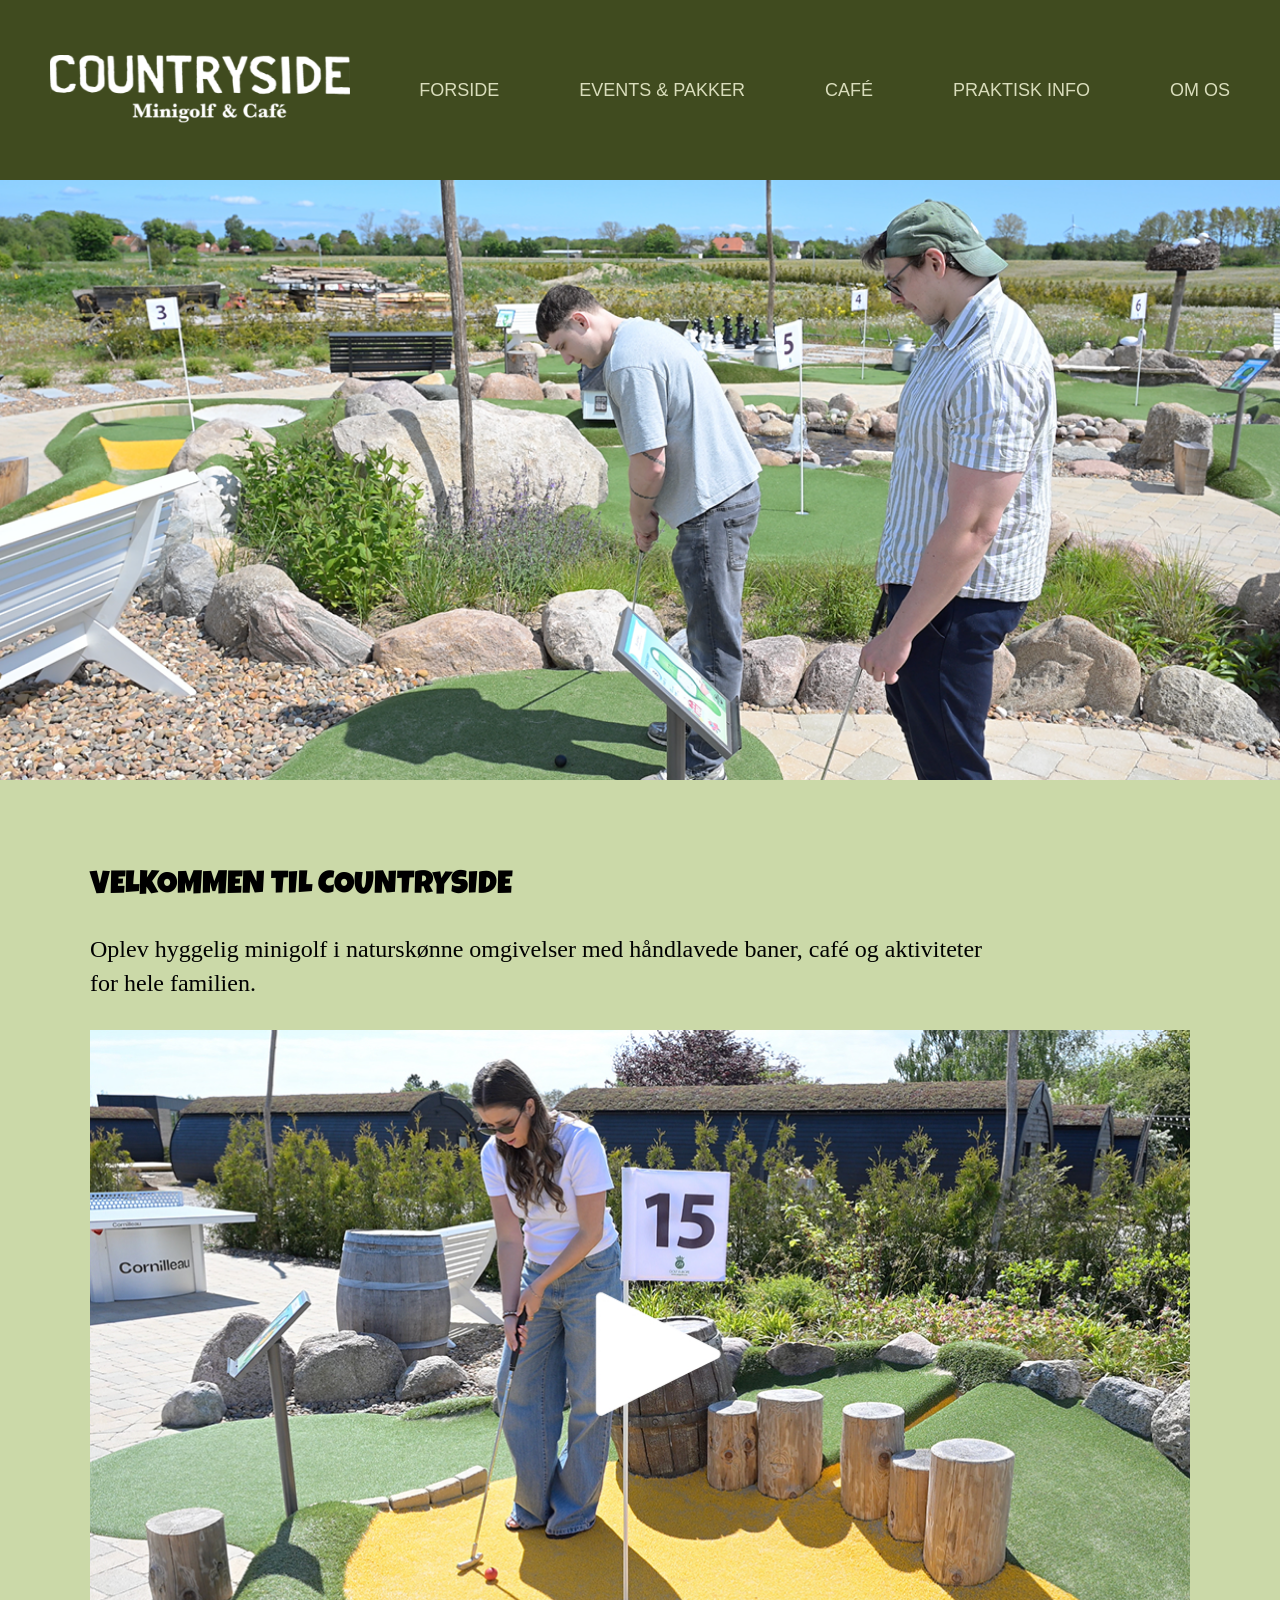
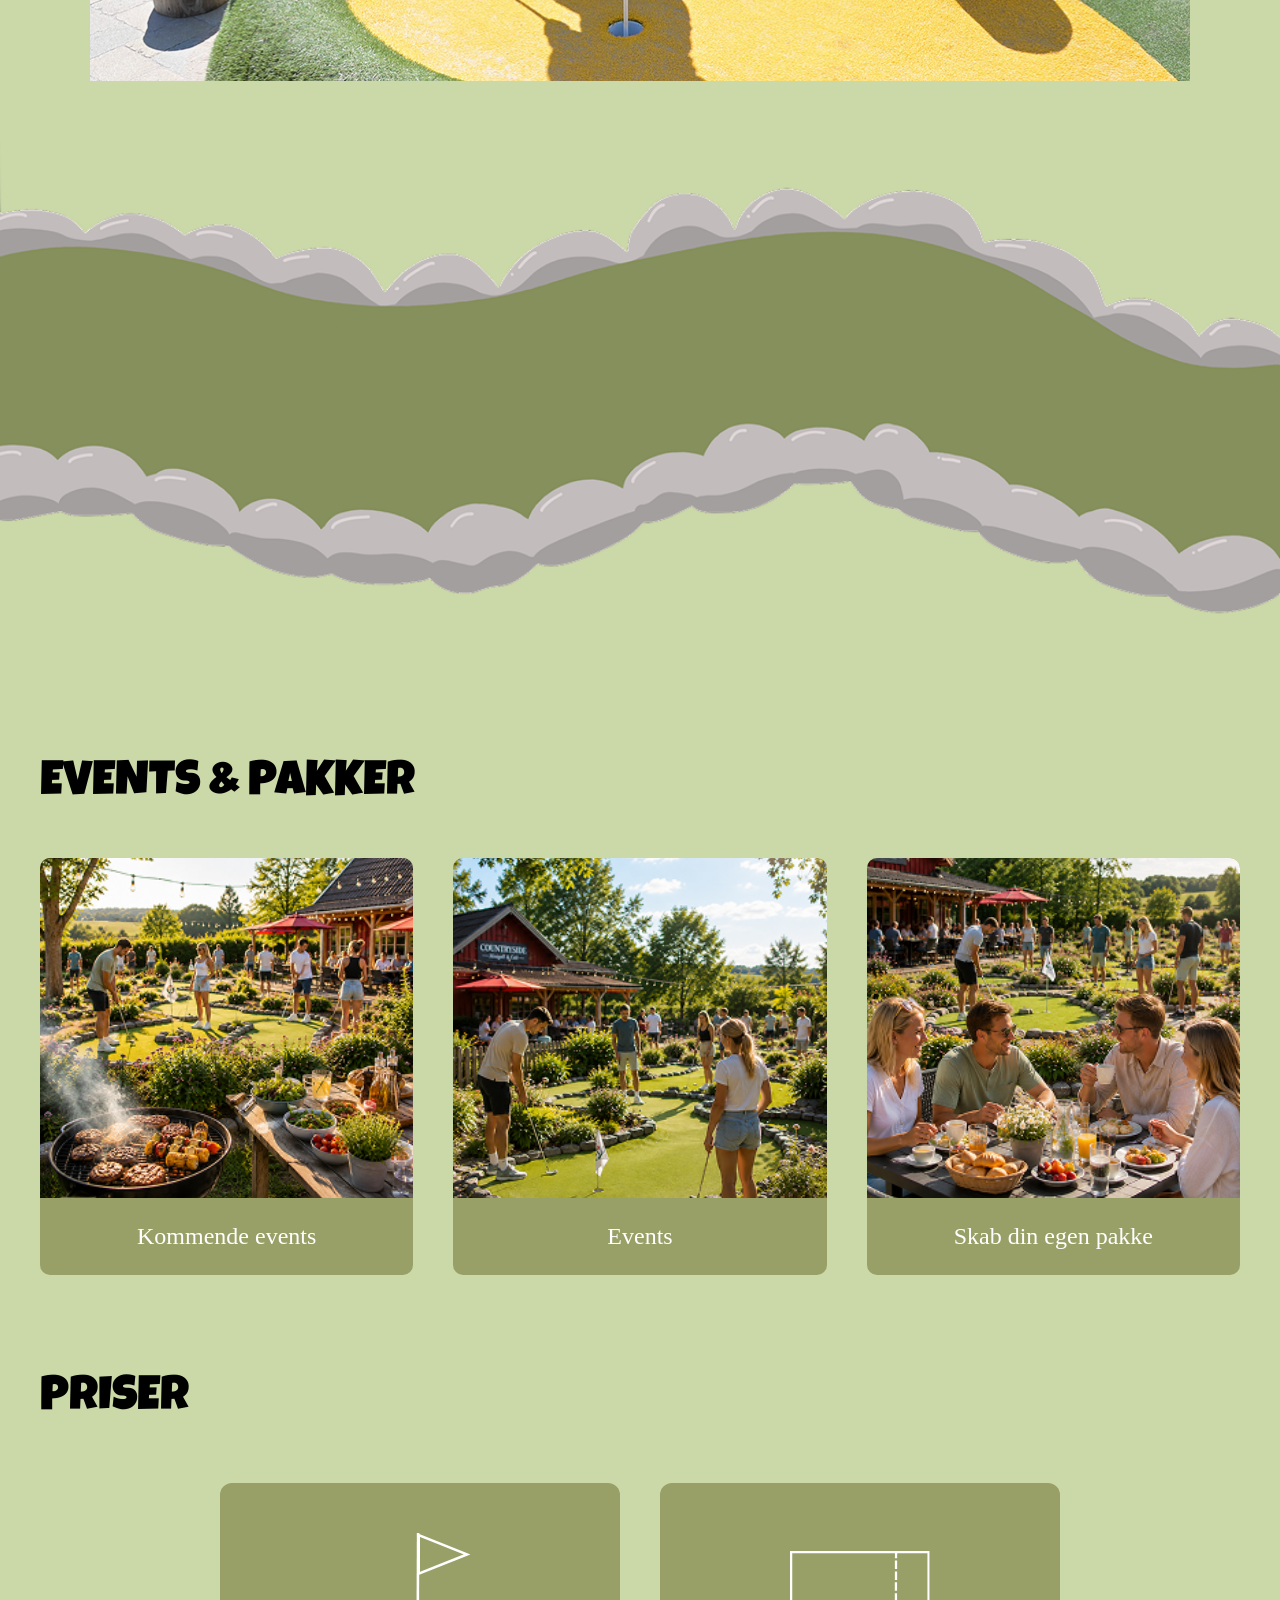
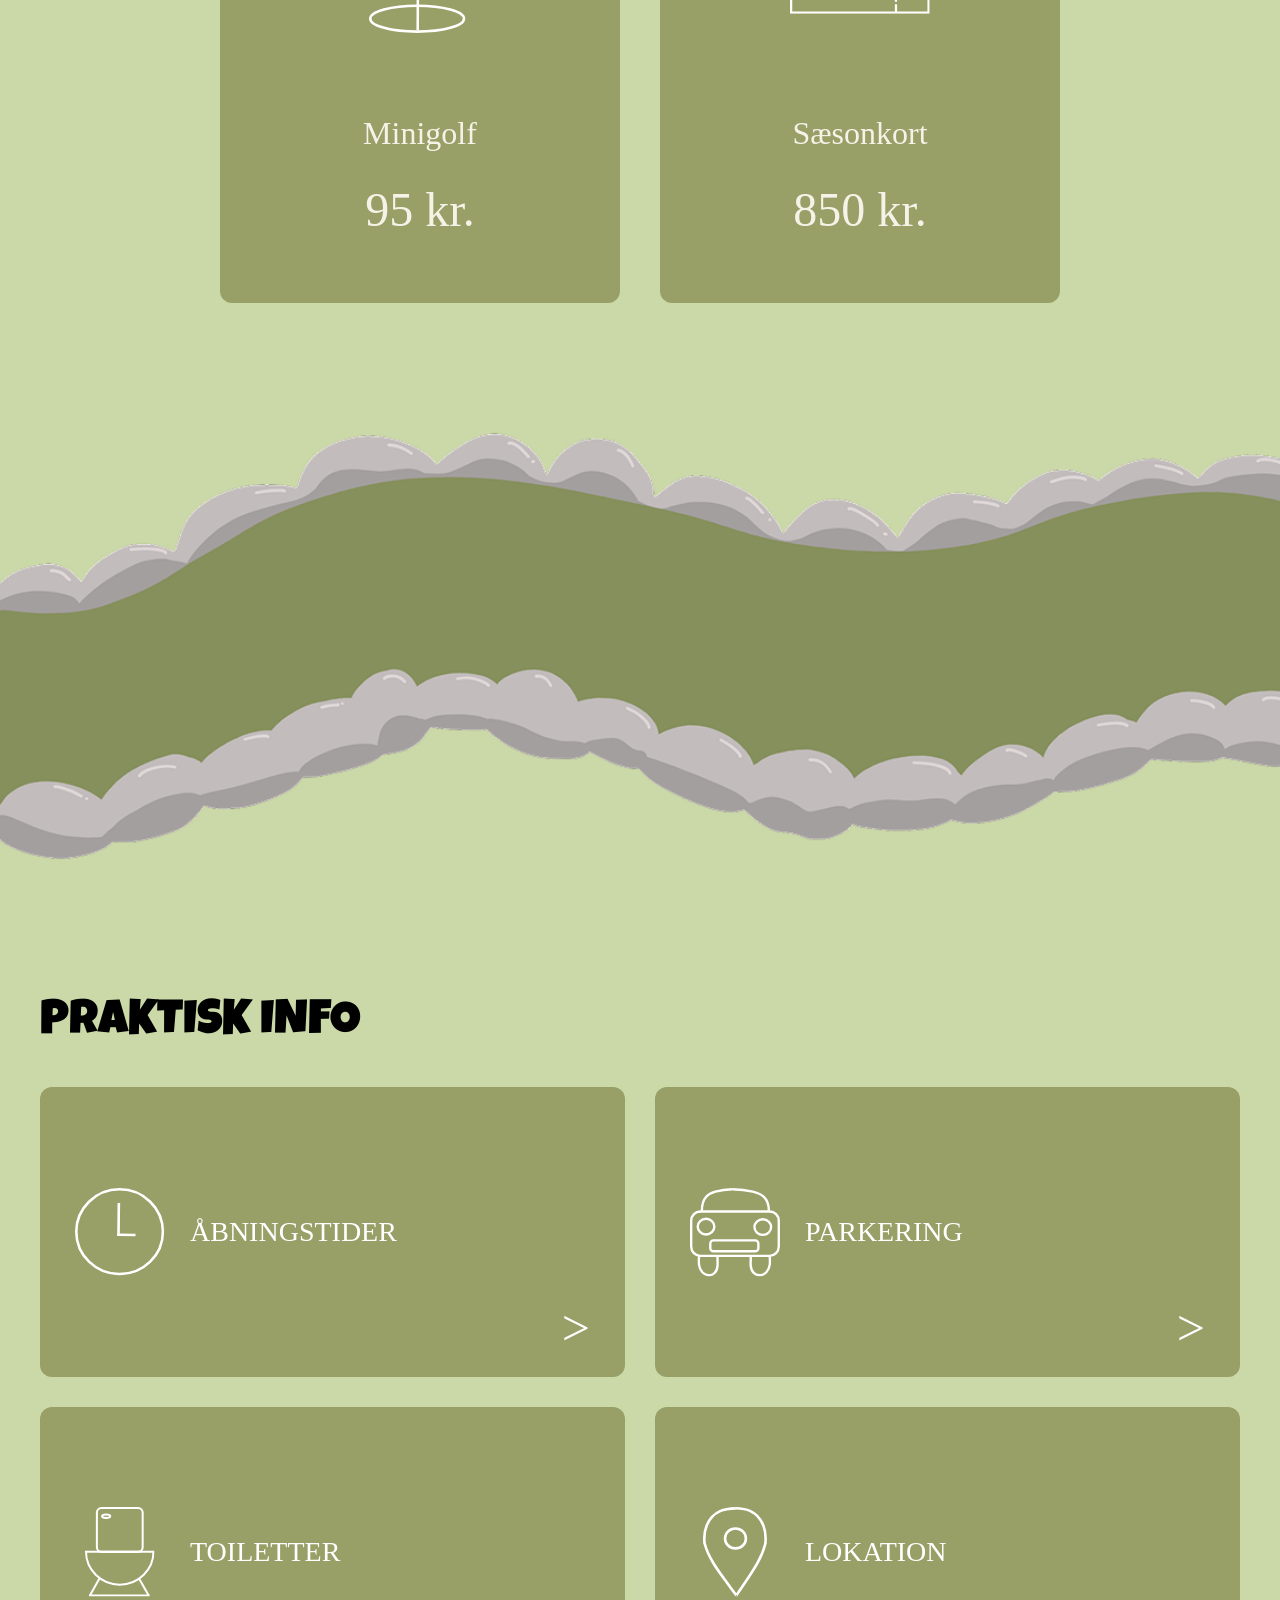
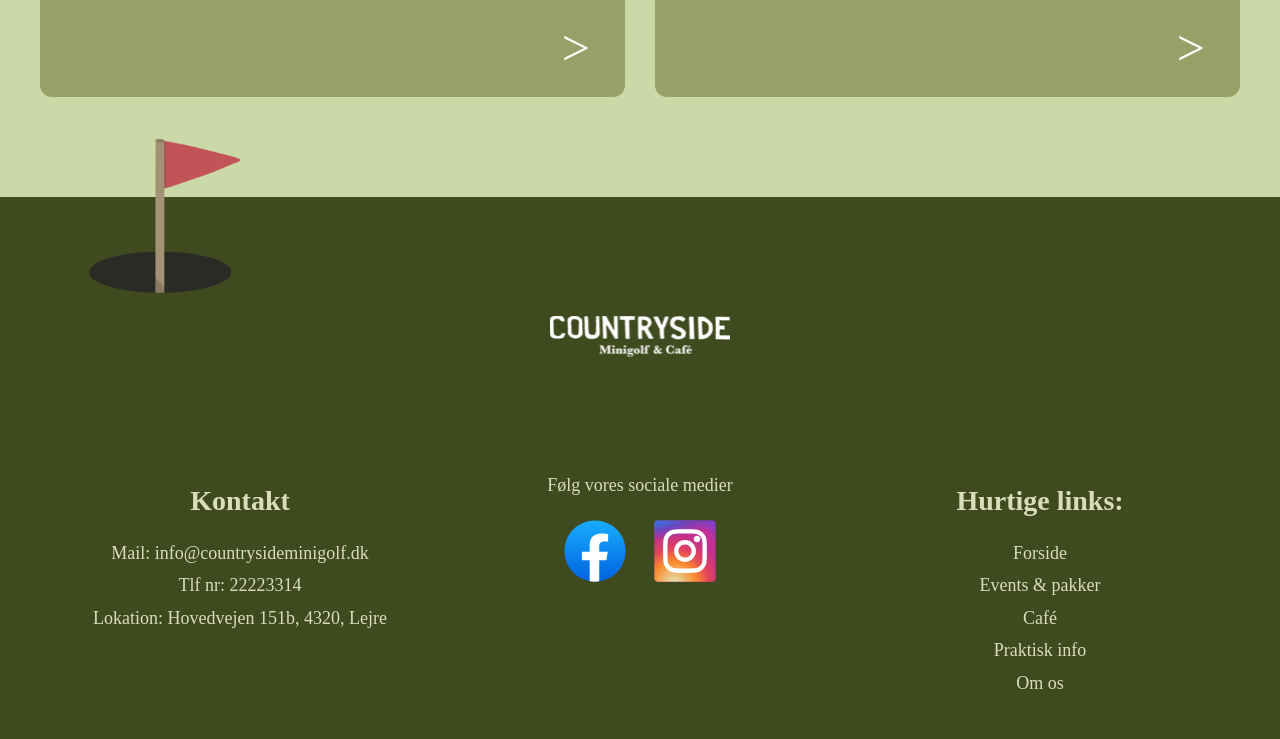
<file: index.html>
<!doctype html>
<html lang="da">
<head>
    <meta charset="UTF-8">
    <meta name="viewport" content="width=device-width, initial-scale=1">
    <meta name="robots" content="noindex, nofollow">

    <title>Document</title>
    <link href="css/styles.css" rel="stylesheet" type="text/css">
    <script src="js/script.js" defer></script>

    <link rel="preconnect" href="https://fonts.googleapis.com">
    <link rel="preconnect" href="https://fonts.gstatic.com" crossorigin>
    <link href="https://fonts.googleapis.com/css2?family=Luckiest+Guy&display=swap" rel="stylesheet">
</head>
<body>

<!---===HEADER===--->

<!-- ===== HEADER ===== -->

<header>

    <nav class="navbar">

        <!-- Logo -->

        <div class="logo">

            <a href="index.html">

                <img src="images/logo.svg" alt="Countryside">

            </a>

        </div>

        <!-- Burger menu -->

        <button class="hamburger" aria-label="Menu">

            ☰

        </button>

        <!-- Navigation -->

        <div class="nav-links">

            <a href="index.html">FORSIDE</a>

            <a href="Events&Pakker.html">EVENTS & PAKKER</a>

            <a href="#">CAFÉ</a>

            <a href="PraktiskInfo.html">PRAKTISK INFO</a>

            <a href="#">OM OS</a>

        </div>

    </nav>

</header>

<!---===Forside billede===--->

<main>

    <section class="hero">

        <img
                src="images/ForsideBillede1.png"
                alt="Countryside Minigolf">

    </section>

</main>

<!---===VELKOMMEN===--->

<section class="welcome">

    <div class="welcome-content">

        <h1>VELKOMMEN TIL COUNTRYSIDE</h1>

        <p>
            Oplev hyggelig minigolf i naturskønne omgivelser med håndlavede
            baner, café og aktiviteter for hele familien.
        </p>

        <img
                src="images/video.jpg"
                alt="Video om Countryside">

    </div>

</section>

<!---===Minigolfbane1===--->
<section class="minigolfbane bane1" data-court="1">

    <img
            src="images/minigolfbane1.png"
            alt="Dekorativ overgang"
            class="bane-image">

    <!-- Bold 1 -->
    <div class="bold bold1"></div>

</section>

<!---===EVENTS & PAKKER===--->

<section class="events">

    <h2>EVENTS & PAKKER</h2>

    <div class="event-cards">

        <a href="Events&Pakker.html" class="event-card">

            <img src="images/kommendeevents.png" alt="Kommende events">

            <div class="card-text">
                Kommende events
            </div>

        </a>

        <a href="Events&Pakker.html" class="event-card">

            <img src="images/events.png" alt="Events">

            <div class="card-text">
                Events
            </div>

        </a>

        <a href="Events&Pakker.html" class="event-card">

            <img src="images/skabdinegenpakke.png" alt="Skab din egen pakke">

            <div class="card-text">
                Skab din egen pakke
            </div>

        </a>

    </div>

</section>

<!---===PRISER===--->

<section class="priser">

    <h2>PRISER</h2>

    <div class="pris-wrapper">

        <a href="PraktiskInfo.html" class="pris-kort">

            <img src="images/minigolfikon.svg" alt="Minigolf">

            <h3>Minigolf</h3>

            <p class="pris">95 kr.</p>

        </a>

        <a href="PraktiskInfo.html" class="pris-kort">

            <img src="images/sæsonkortikon.svg" alt="Sæsonkort">

            <h3>Sæsonkort</h3>

            <p class="pris">850 kr.</p>

        </a>

    </div>

</section>

<!---===Minigolfbane2===--->
<section class="minigolfbane bane2" data-court="2">

    <img
            src="images/minigolfbane2.png"
            alt="Dekorativ overgang"
            class="bane-image"
    >

    <!-- Bold 2 -->
    <div class="bold bold2"></div>

</section>

<!---===praktiskinfo===--->
<section class="praktisk-info">

    <h2>PRAKTISK INFO</h2>

    <div class="info-grid">

        <a href="PraktiskInfo.html" class="info-box">

            <img src="images/aabningstiderikon.svg" alt="Åbningstider">

            <span>ÅBNINGSTIDER</span>

            <p>&gt;</p>

        </a>

        <a href="PraktiskInfo.html" class="info-box">

            <img src="images/bilikon.svg" alt="Parkering">

            <span>PARKERING</span>

            <p>&gt;</p>

        </a>

        <a href="PraktiskInfo.html" class="info-box">

            <img src="images/toiletikon.svg" alt="Toiletter">

            <span>TOILETTER</span>

            <p>&gt;</p>

        </a>

        <a href="PraktiskInfo.html" class="info-box">

            <img src="images/lokationikon.svg" alt="Lokation">

            <span>LOKATION</span>

            <p>&gt;</p>

        </a>

    </div>

</section>

<!---===FOOTER===--->

<footer>

    <div class="footer-title">
        <div class="footer-title-flag">
            <div class="flag-container" data-putting>
                <div class="bold bold3"></div>
                <img src="images/flag.svg" class="flag" alt="Minigolf flag">
            </div>
        </div>
        <div class="footer-title-logo">
            <img
                    src="images/logo.svg"
                    alt="Countryside"
                    class="footer-logo">
        </div>
        <div class="footer-title-spacing"></div>
    </div>


    <div class="footer-wrapper">


        <!-- KONTAKT -->

        <div class="footer-contact">

            <h3>Kontakt</h3>

            <p>Mail: info@countrysideminigolf.dk</p>

            <p>Tlf nr: 22223314</p>

            <p>Lokation: Hovedvejen 151b, 4320, Lejre</p>

        </div>

        <!-- MIDTEN -->




    <div class="some">
    <p class="social-title">

        Følg vores sociale medier

    </p>

    <div class="social-icons">

        <a href="https://www.facebook.com/profile.php?id=61574592312539">
            <img src="images/facebook.svg" alt="Facebook">
        </a>

        <a href="https://www.instagram.com/countrysideminigolf_halmstraa?utm_source=ig_web_button_share_sheet&igsh=ZDNlZDc0MzIxNw==">
            <img src="images/instagram.svg" alt="Instagram">
        </a>

        </div>
        </div>

        <!-- LINKS -->

        <div class="footer-links">

            <h3>Hurtige links:</h3>

            <a href="index.html">Forside</a>

            <a href="Events&Pakker.html">Events & pakker</a>

            <a href="#">Café</a>

            <a href="PraktiskInfo.html">Praktisk info</a>

            <a href="#">Om os</a>

        </div>

    </div>

</footer>

</body>

</html>
</file>
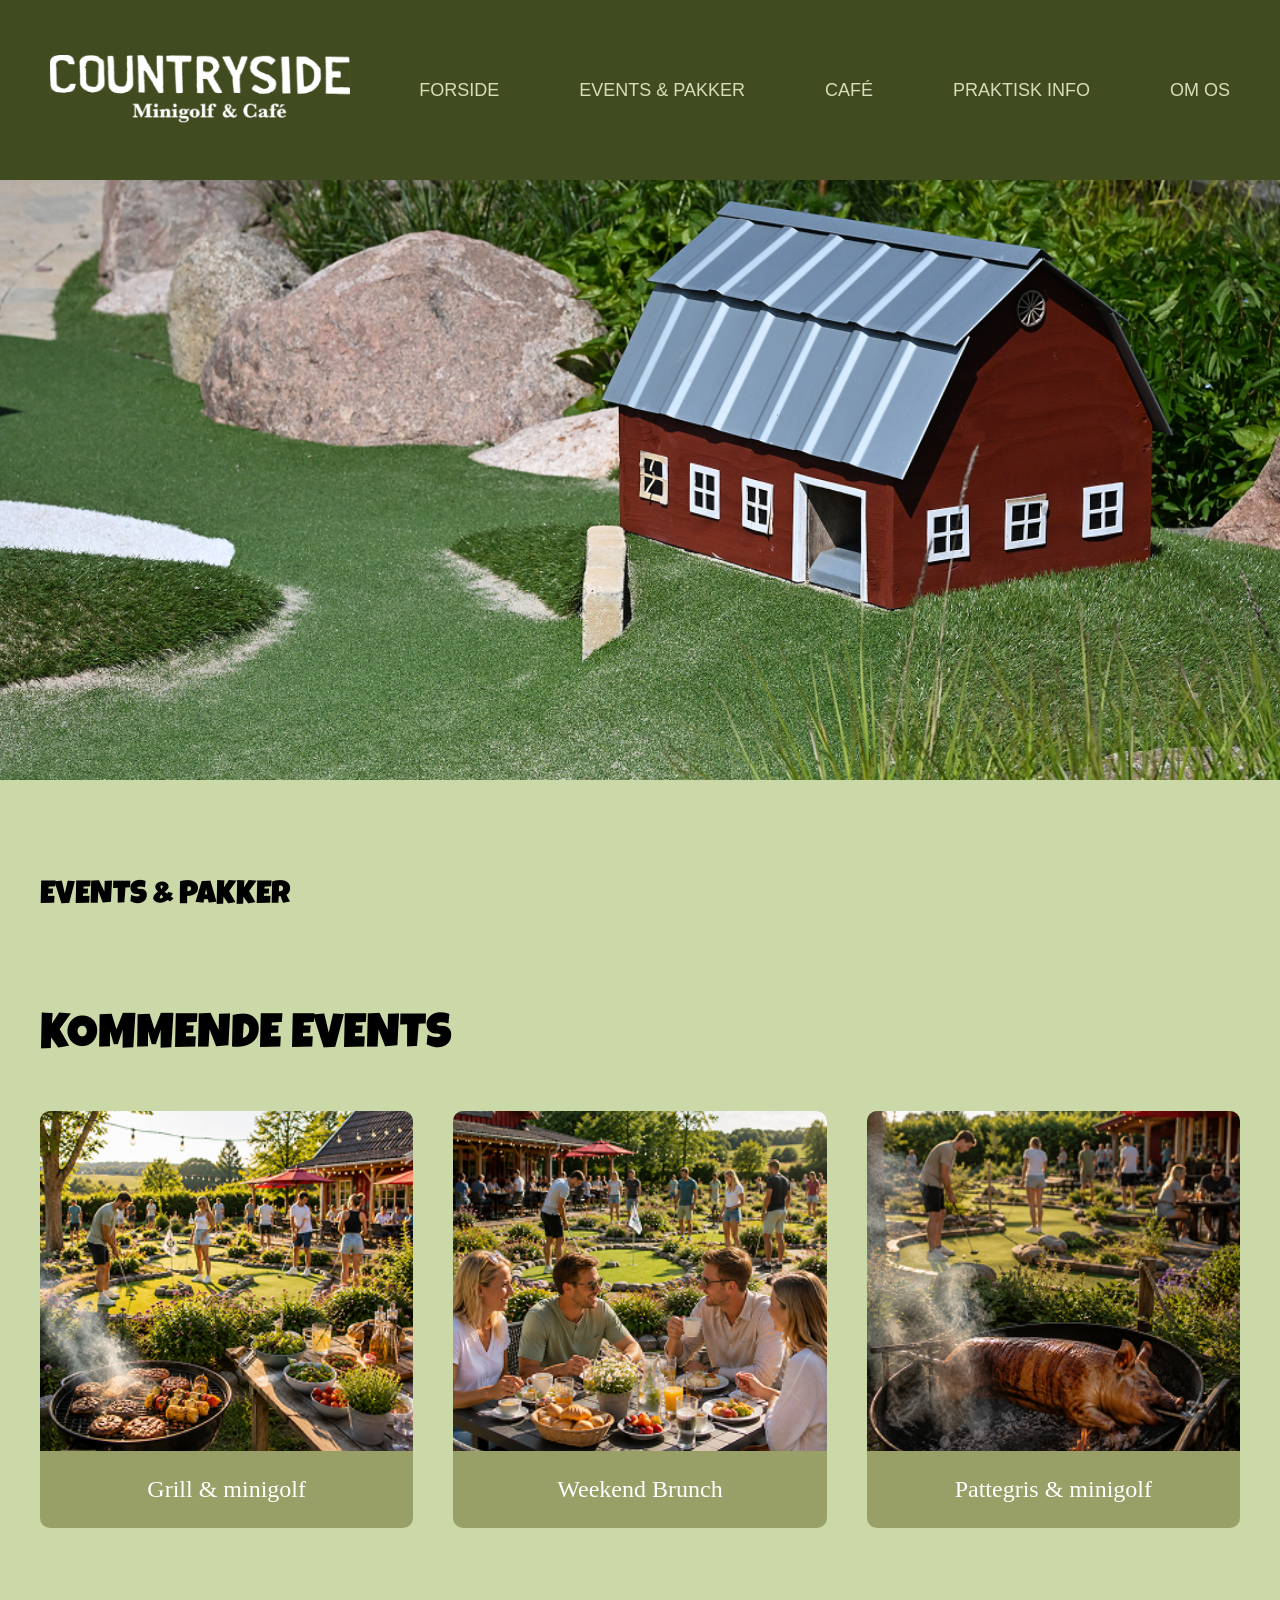
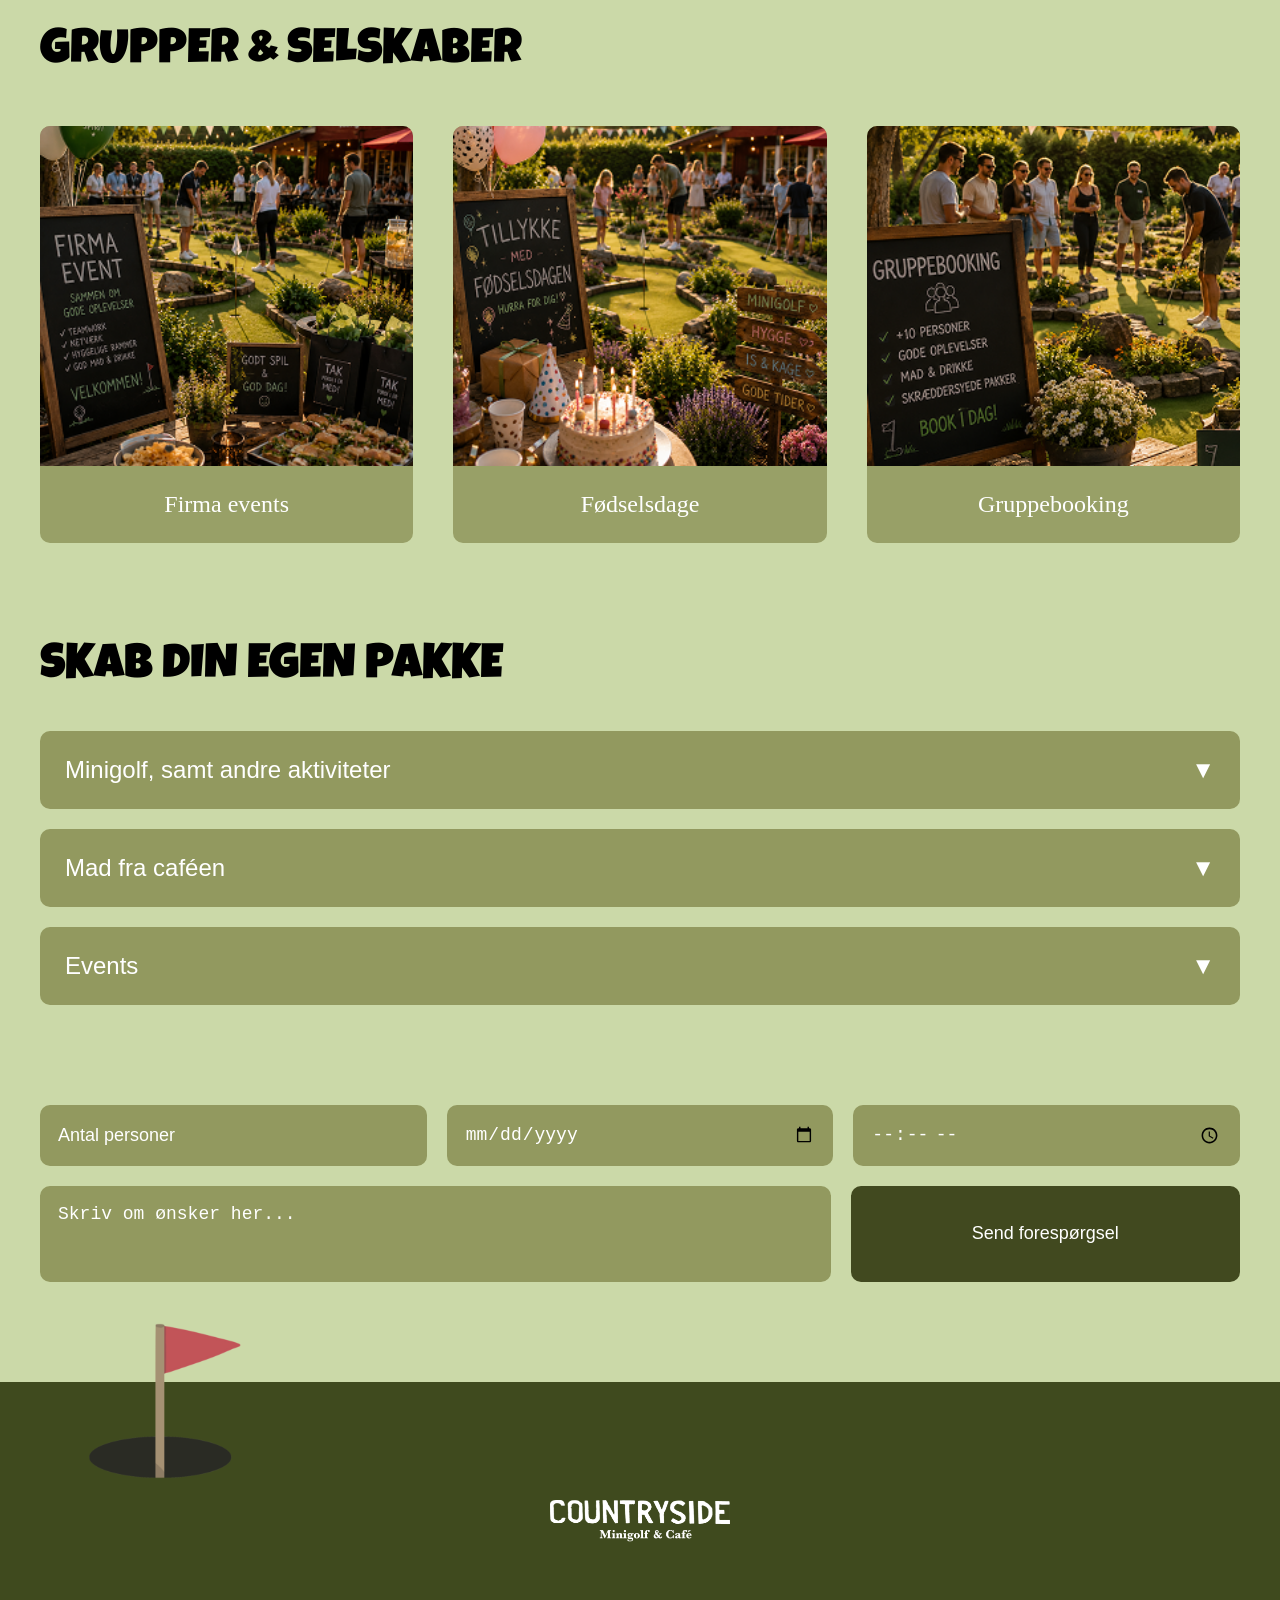
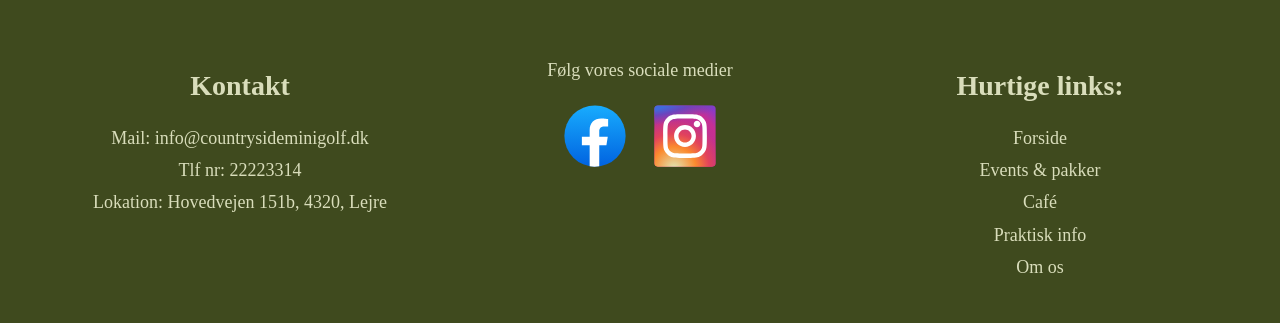
<file: Events&Pakker.html>
<!doctype html>
<html lang="da">
<head>
    <meta charset="UTF-8">
    <meta name="viewport" content="width=device-width, initial-scale=1">
    <meta name="robots" content="noindex, nofollow">

    <title>Document</title>
    <link href="css/styles.css" rel="stylesheet" type="text/css">
    <script src="js/script.js" defer></script>

    <link rel="preconnect" href="https://fonts.googleapis.com">
    <link rel="preconnect" href="https://fonts.gstatic.com" crossorigin>
    <link href="https://fonts.googleapis.com/css2?family=Luckiest+Guy&display=swap" rel="stylesheet">

</head>
<body>
<!-- ===== HEADER ===== -->

<header>

    <nav class="navbar">

        <!-- Logo -->

        <div class="logo">

            <a href="index.html">

                <img src="images/logo.svg" alt="Countryside">

            </a>

        </div>

        <!-- Burger menu -->

        <button class="hamburger" aria-label="Menu">

            ☰

        </button>

        <!-- Navigation -->

        <div class="nav-links">

            <a href="index.html">FORSIDE</a>

            <a href="Events&Pakker.html">EVENTS & PAKKER</a>

            <a href="#">CAFÉ</a>

            <a href="PraktiskInfo.html">PRAKTISK INFO</a>

            <a href="#">OM OS</a>

        </div>

    </nav>

</header>

<!---===Forside billede===--->

<main>

    <section class="hero">

        <img
                src="images/forsideeventbillede.png"
                alt="Countryside Minigolf">

    </section>

</main>

<!---===EVENTS & PAKKER===--->
<section class="events">

    <h1>EVENTS & PAKKER</h1>

</section>
<!---===Kommende events===--->

<section class="events">

    <h2>KOMMENDE EVENTS</h2>

    <div class="event-cards">

        <a href="#" class="event-card">

            <img src="images/kommendeevents.png" alt="Grill & minigolf">

            <div class="card-text">
                Grill & minigolf
            </div>

        </a>

        <a href="#" class="event-card">

            <img src="images/skabdinegenpakke.png" alt="Weekend Brunch">

            <div class="card-text">
                Weekend Brunch
            </div>

        </a>

        <a href="#" class="event-card">

            <img src="images/pattegris.png" alt="Pattegris & minigolf">

            <div class="card-text">
                Pattegris & minigolf
            </div>

        </a>

    </div>

</section>

<!---===Grupper & selskab===--->

<section class="events">

    <h2>GRUPPER & SELSKABER</h2>

    <div class="event-cards">

        <a href="#" class="event-card">

            <img src="images/firmaevent.png" alt="Firmaevents">

            <div class="card-text">
                Firma events
            </div>

        </a>

        <a href="#" class="event-card">

            <img src="images/fødselsdag.png" alt="Fødselsdage">

            <div class="card-text">
                Fødselsdage
            </div>

        </a>

        <a href="#" class="event-card">

            <img src="images/gruppebooking.png" alt="Gruppebooking">

            <div class="card-text">
                Gruppebooking
            </div>

        </a>

    </div>

</section>

<!---===Skab din egen pakke===--->
<section class="pakke">

    <h2>SKAB DIN EGEN PAKKE</h2>

    <div class="accordion">

        <button class="accordion-btn">
            Minigolf, samt andre aktiviteter
            <span>▼</span>
        </button>

        <div class="accordion-content">
            <label><input type="checkbox"> Minigolf</label>
            <label><input type="checkbox"> Stigegolf</label>
            <label><input type="checkbox"> Skak</label>
            <label><input type="checkbox"> Bordtennis</label>
            <label><input type="checkbox"> Cornhole</label>
        </div>

    </div>

    <div class="accordion">

        <button class="accordion-btn">
            Mad fra caféen
            <span>▼</span>
        </button>

        <div class="accordion-content">
            <label><input type="checkbox"> Burger</label>
            <label><input type="checkbox"> Gryderet</label>
            <label><input type="checkbox"> Sandwich</label>
            <label><input type="checkbox"> Salat</label>
            <label><input type="checkbox"> Panini</label>
            <label><input type="checkbox"> Lasagne</label>
            <label><input type="checkbox"> Stegt flæsk med persillesovs</label>
            <label><input type="checkbox"> Flæskesteg</label>
            <label><input type="checkbox"> Tarteletter</label>
            <label><input type="checkbox"> Pattegris (Bestil gerne 2 måneder inden arrangementet afholdes)</label>
        </div>

    </div>

    <div class="accordion">

        <button class="accordion-btn">
            Events
            <span>▼</span>
        </button>

        <div class="accordion-content">
            <label><input type="checkbox"> Firmaevent</label>
            <label><input type="checkbox"> Fødselsdag</label>
            <label><input type="checkbox"> Polterabend</label>
            <label><input type="checkbox"> Gruppebooking</label>
        </div>

    </div>

</section>

<!---===Bookingform===--->
<div class="booking-form">

    <input
            type="number"
            placeholder="Antal personer">

    <input
            type="date">

    <input
            type="time">

</div>

<div class="booking-message">

    <textarea
            placeholder="Skriv om ønsker her..."></textarea>

    <button class="buttonmessage">
        Send forespørgsel
    </button>

</div>

<!---===FOOTER===--->

<footer>

    <div class="footer-title">
        <div class="footer-title-flag">
            <div class="flag-container" data-putting>
                <div class="bold bold3"></div>
                <img src="images/flag.svg" class="flag" alt="Minigolf flag">
            </div>
        </div>
        <div class="footer-title-logo">
            <img
                    src="images/logo.svg"
                    alt="Countryside"
                    class="footer-logo">
        </div>
        <div class="footer-title-spacing"></div>
    </div>


    <div class="footer-wrapper">


        <!-- KONTAKT -->

        <div class="footer-contact">

            <h3>Kontakt</h3>

            <p>Mail: info@countrysideminigolf.dk</p>

            <p>Tlf nr: 22223314</p>

            <p>Lokation: Hovedvejen 151b, 4320, Lejre</p>

        </div>

        <!-- MIDTEN -->




        <div class="some">
            <p class="social-title">

                Følg vores sociale medier

            </p>

            <div class="social-icons">

                <a href="https://www.facebook.com/profile.php?id=61574592312539">
                    <img src="images/facebook.svg" alt="Facebook">
                </a>

                <a href="https://www.instagram.com/countrysideminigolf_halmstraa?utm_source=ig_web_button_share_sheet&igsh=ZDNlZDc0MzIxNw==">
                    <img src="images/instagram.svg" alt="Instagram">
                </a>

            </div>
        </div>

        <!-- LINKS -->

        <div class="footer-links">

            <h3>Hurtige links:</h3>

            <a href="index.html">Forside</a>

            <a href="Events&Pakker.html">Events & pakker</a>

            <a href="#">Café</a>

            <a href="PraktiskInfo.html">Praktisk info</a>

            <a href="#">Om os</a>

        </div>

    </div>

</footer>


<script>
    /* Skab din egen pakke - booking form */
    document.querySelector(".buttonmessage")
        .addEventListener("click", () => {

            alert("Tak for din forespørgsel! Vi vender tilbage hurtigst muligt.");

        });
</script>

</body>
</html>
</file>
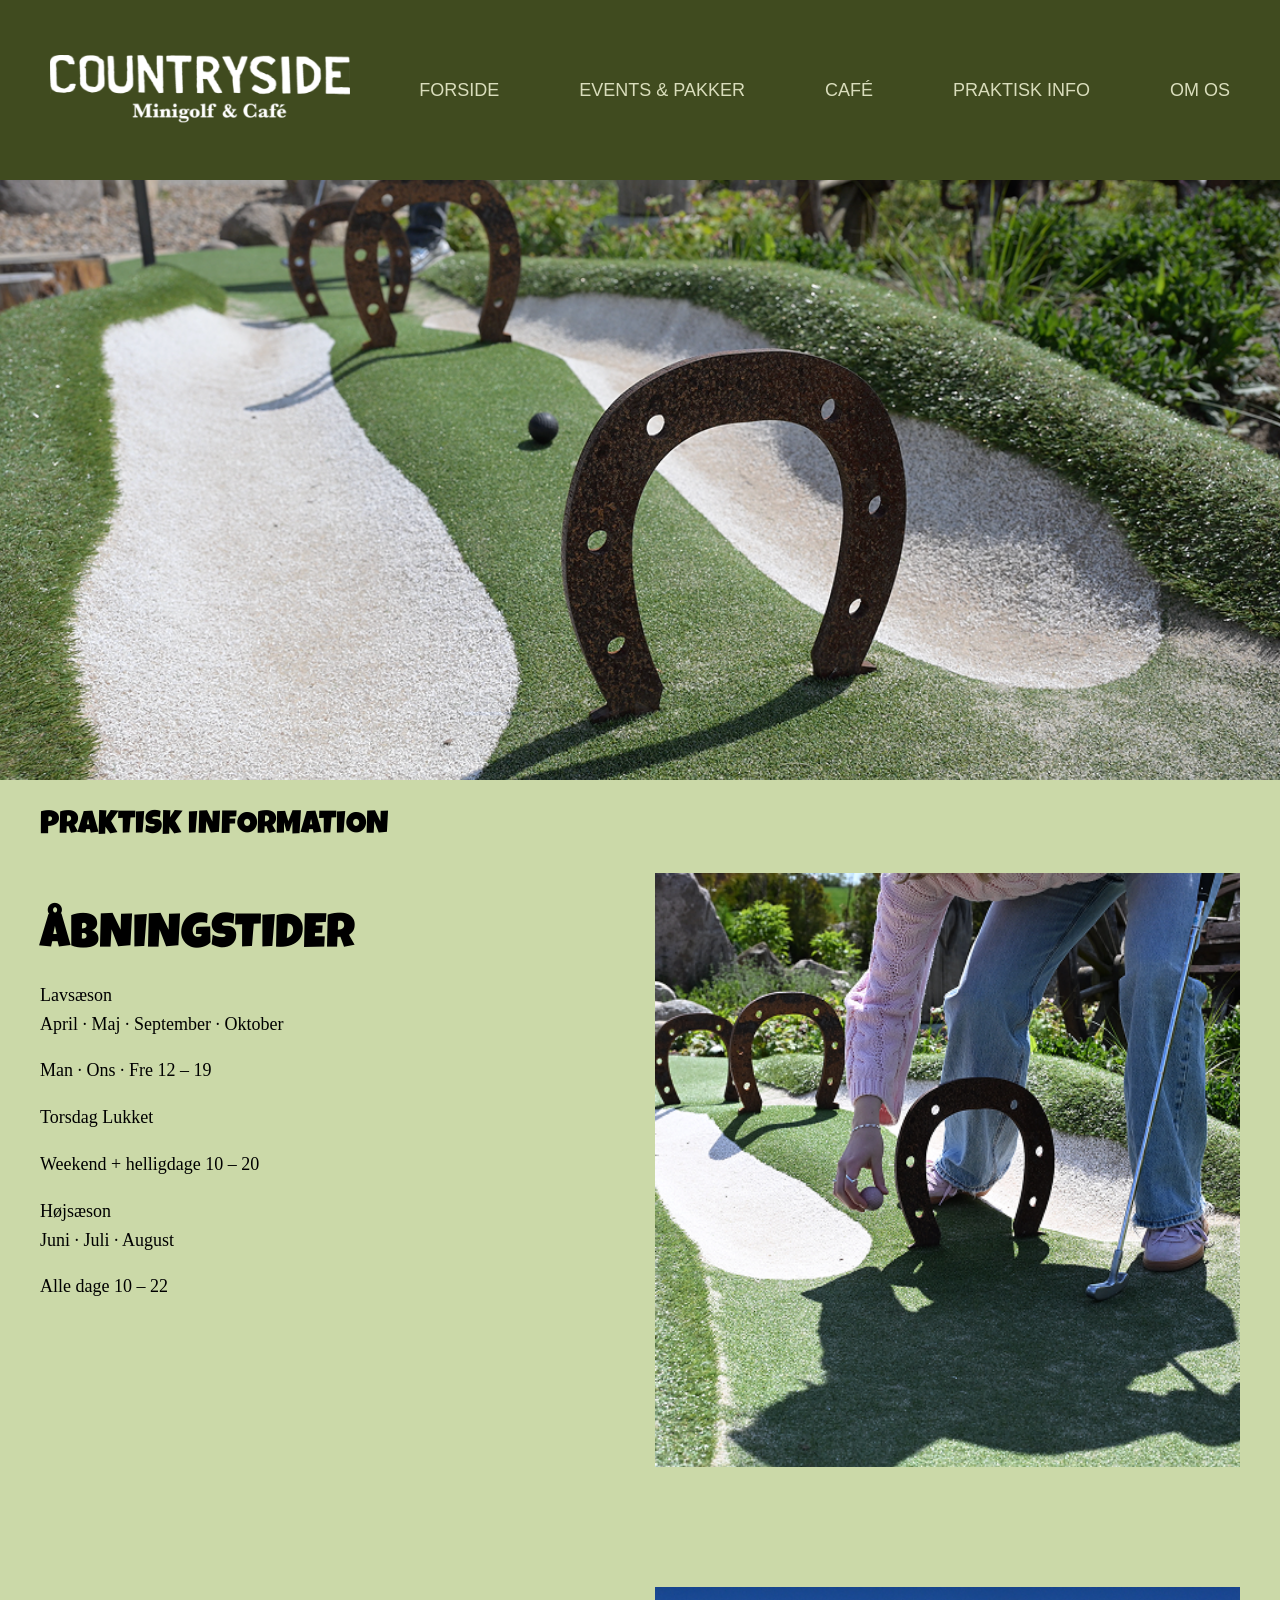
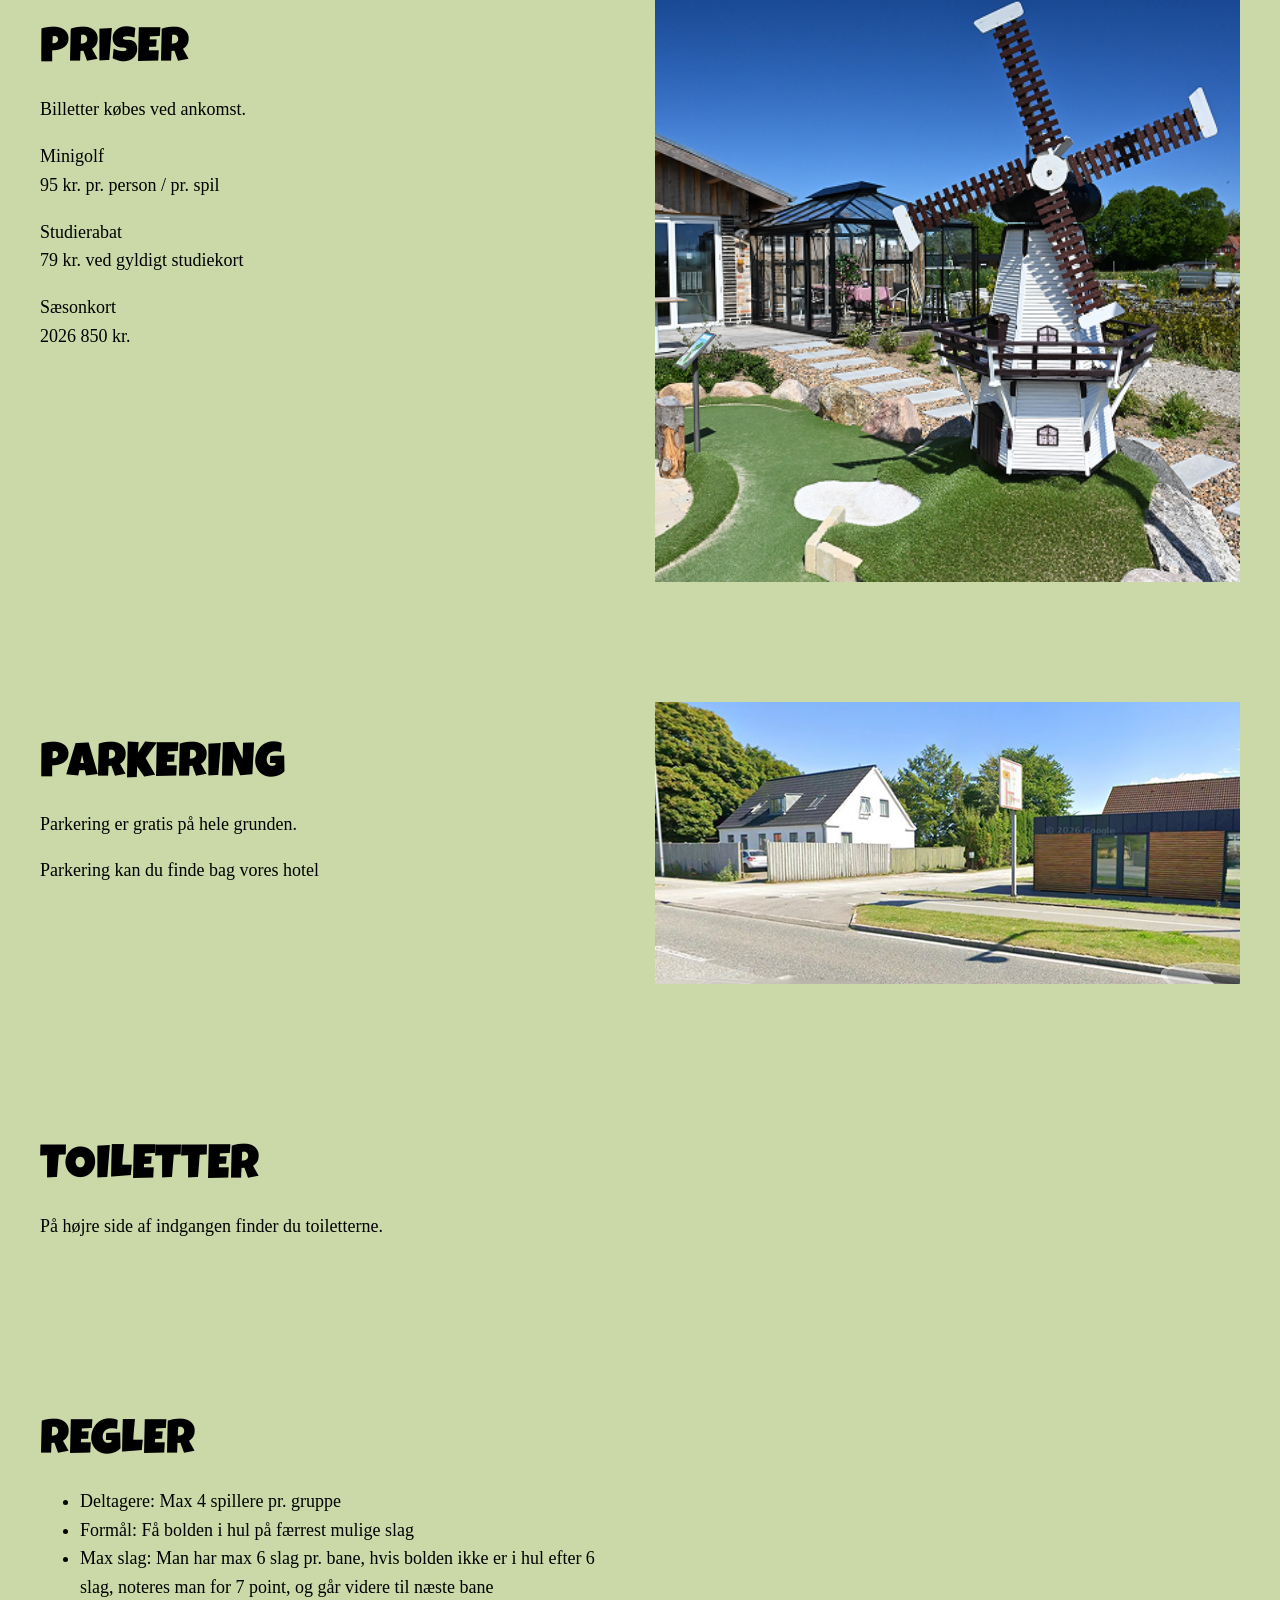
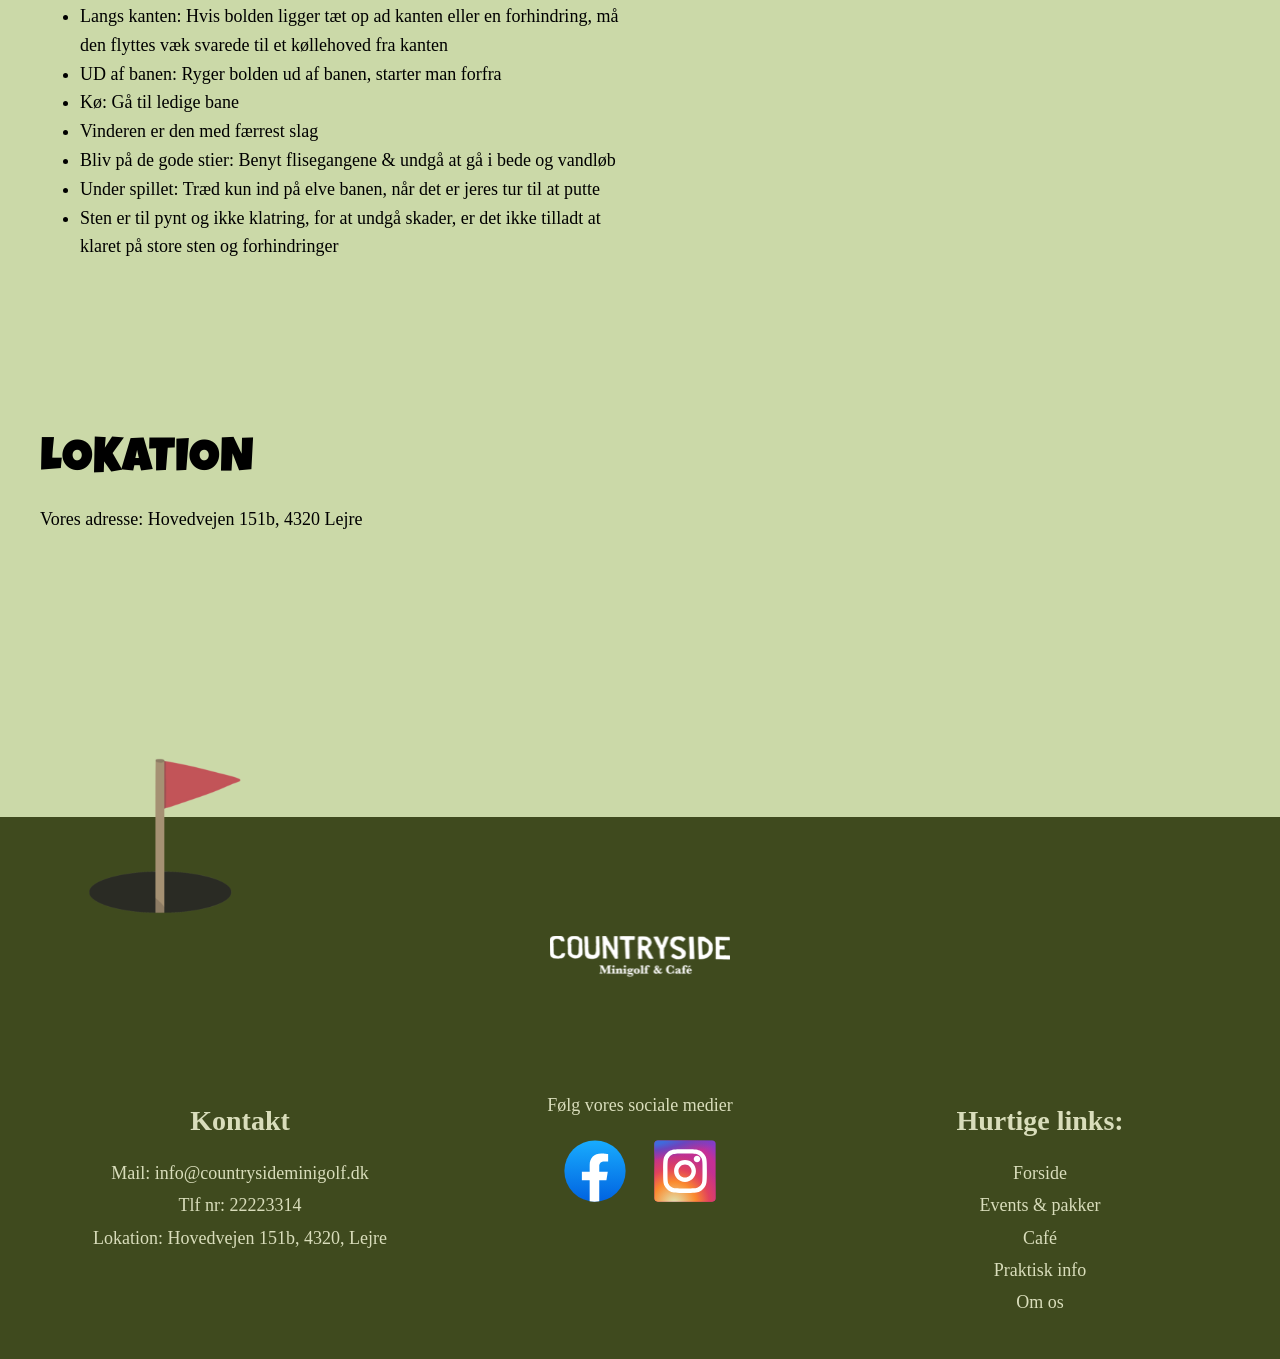
<file: PraktiskInfo.html>
<!doctype html>
<html lang="da">
<head>
    <meta charset="UTF-8">
    <meta name="viewport" content="width=device-width, initial-scale=1">
    <meta name="robots" content="noindex, nofollow">

    <title>Document</title>
    <link href="css/styles.css" rel="stylesheet" type="text/css">
    <script src="js/script.js" defer></script>

    <link rel="preconnect" href="https://fonts.googleapis.com">
    <link rel="preconnect" href="https://fonts.gstatic.com" crossorigin>
    <link href="https://fonts.googleapis.com/css2?family=Luckiest+Guy&display=swap" rel="stylesheet">

</head>
<body>
<!---===HEADER===--->

<header>

    <nav class="navbar">

        <!-- Logo -->

        <div class="logo">

            <a href="index.html">

                <img src="images/logo.svg" alt="Countryside">

            </a>

        </div>

        <!-- Burger menu -->

        <button class="hamburger" aria-label="Menu">

            ☰

        </button>

        <!-- Navigation -->

        <div class="nav-links">

            <a href="index.html">FORSIDE</a>

            <a href="Events&Pakker.html">EVENTS & PAKKER</a>

            <a href="#">CAFÉ</a>

            <a href="PraktiskInfo.html">PRAKTISK INFO</a>

            <a href="#">OM OS</a>

        </div>

    </nav>

</header>

<!---===Forside billede===--->

<main>

    <section class="hero">

        <img
                src="images/forsidepraktiskinfobillede.png"
                alt="Countryside Minigolf">

    </section>

</main>

<h1>PRAKTISK INFORMATION</h1>

<section class="info-section">

    <div class="info-text">

        <h2>ÅBNINGSTIDER</h2>

        <p>
            Lavsæson<br>
            April · Maj · September · Oktober
        </p>
        <p>Man · Ons · Fre                    12 – 19</p>
        <p>Torsdag                                Lukket</p>
        <p>Weekend + helligdage       10 – 20  </p>
        <p> Højsæson<br>
            Juni · Juli · August</p>
        <p>Alle dage                               10 – 22</p>

    </div>

    <div class="info-image">

        <img src="images/aabingstiderbillede.png" alt="Åbningstider">

    </div>

</section>

<section class="info-section">

    <div class="info-text">

        <h2>PRISER</h2>

        <p>
            Billetter købes ved ankomst.
        </p>
        <p>Minigolf<br>
            95 kr. pr. person / pr. spil
        </p>

           <p> Studierabat<br>
        79 kr. ved gyldigt studiekort

        <p> Sæsonkort<br>
        2026 850 kr.</p>

    </div>

    <div class="info-image">

        <img src="images/priserbillede.png" alt="Priser">

    </div>

</section>

<section class="info-section">

    <div class="info-text">

        <h2>PARKERING</h2>

        <p>
            Parkering er gratis på hele grunden.
        </p>
        <p>Parkering kan du finde bag vores hotel</p>

    </div>

    <div class="info-image">

        <img src="images/parkeringbillede.png" alt="Parkering">

    </div>

</section>

<section class="info-section">

    <div class="info-text">

        <h2>TOILETTER</h2>

        <p>
            På højre side af indgangen finder du toiletterne.
        </p>

    </div>

</section>

<section class="info-section">

    <div class="info-text">

        <h2>REGLER</h2>

        <ul>
            <li>Deltagere: Max 4 spillere pr. gruppe</li>
            <li>Formål: Få bolden i hul på færrest mulige slag</li>
            <li>Max slag: Man har max 6 slag pr. bane, hvis bolden ikke er i hul efter 6 slag, noteres man for 7 point, og går videre til næste bane</li>
            <li>Langs kanten: Hvis bolden ligger tæt op ad kanten eller en forhindring, må den flyttes væk svarede til et køllehoved fra kanten</li>
            <li>UD af banen: Ryger bolden ud af banen, starter man forfra</li>
            <li>Kø: Gå til ledige bane</li>
            <li>Vinderen er den med færrest slag</li>
            <li>Bliv på de gode stier: Benyt flisegangene & undgå at gå i bede og vandløb</li>
            <li>Under spillet: Træd kun ind på elve banen, når det er jeres tur til at putte</li>
            <li>Sten er til pynt og ikke klatring, for at undgå skader, er det ikke tilladt at klaret på store sten og forhindringer</li>
        </ul>

    </div>

</section>

<section class="info-section">

    <div class="info-text">

        <h2>LOKATION</h2>

        <p>
            Vores adresse: Hovedvejen 151b, 4320 Lejre
        </p>

    </div>


    <iframe class="maps" src="https://www.google.com/maps/embed?pb=!1m18!1m12!1m3!1d1128.2616842621974!2d11.958400184935199!3d55.5580857964461!2m3!1f0!2f0!3f0!3m2!1i1024!2i768!4f13.1!3m3!1m2!1s0x46528bff5a6f3a0b%3A0xfe93c4d34564c258!2sCountryside%20Adventure%20Minigolf!5e0!3m2!1sda!2sdk!4v1780056123584!5m2!1sda!2sdk" width="600" height="450" style="border:0;" allowfullscreen="" loading="lazy" referrerpolicy="no-referrer-when-downgrade"></iframe>

</section>


<!---===FOOTER===--->

<footer>

    <div class="footer-title">
        <div class="footer-title-flag">
            <div class="flag-container" data-putting>
                <div class="bold bold3"></div>
                <img src="images/flag.svg" class="flag" alt="Minigolf flag">
            </div>
        </div>
        <div class="footer-title-logo">
            <img
                    src="images/logo.svg"
                    alt="Countryside"
                    class="footer-logo">
        </div>
        <div class="footer-title-spacing"></div>
    </div>


    <div class="footer-wrapper">


        <!-- KONTAKT -->

        <div class="footer-contact">

            <h3>Kontakt</h3>

            <p>Mail: info@countrysideminigolf.dk</p>

            <p>Tlf nr: 22223314</p>

            <p>Lokation: Hovedvejen 151b, 4320, Lejre</p>

        </div>

        <!-- MIDTEN -->




        <div class="some">
            <p class="social-title">

                Følg vores sociale medier

            </p>

            <div class="social-icons">

                <a href="https://www.facebook.com/profile.php?id=61574592312539">
                    <img src="images/facebook.svg" alt="Facebook">
                </a>

                <a href="https://www.instagram.com/countrysideminigolf_halmstraa?utm_source=ig_web_button_share_sheet&igsh=ZDNlZDc0MzIxNw==">
                    <img src="images/instagram.svg" alt="Instagram">
                </a>

            </div>
        </div>

        <!-- LINKS -->

        <div class="footer-links">

            <h3>Hurtige links:</h3>

            <a href="index.html">Forside</a>

            <a href="Events&Pakker.html">Events & pakker</a>

            <a href="#">Café</a>

            <a href="PraktiskInfo.html">Praktisk info</a>

            <a href="#">Om os</a>

        </div>

    </div>

</footer>


</body>
</html>
</file>
<file: css/styles.css>
h1, h2{
    font-family: "Luckiest Guy", cursive;
    font-weight: 400;
    font-style: normal;

    font-size: 48px;
    margin-bottom: 30px;

}

/*==========HEADER==========*/

header{
    background-color:#404b1f;
}


/*===NAVBAR===*/

.navbar{
    max-width:1400px;
    margin:0 auto;

    display:flex;
    justify-content:space-between;
    align-items:center;

    height:180px;

    padding:0 50px;
}

/*===LINKS===*/

.nav-links{
    display:flex;
    gap:80px;
}

.nav-links a{
    color:#d9ddbc;

    text-decoration:none;

    font-size:18px;
    font-weight:500;

    font-family:Arial, sans-serif;

    transition:0.3s ease;
}

.nav-links a:hover{
    opacity:0.75;
}

/*===LOGO===*/

.logo{
    display:flex;
    justify-content:center;
    align-items:center;
}

.logo img{
    width:300px;
    height:auto;
    display:block;
}

/*===BURGER===*/

.hamburger{
    display:none;
}


/*==========Body==========*/

body{

    background-color:#CBD9A8;

    margin:0;

    padding:0;
}

/*==========Forside billede==========*/

.hero{
    width:100%;
}

.hero img{
    width:100%;
    height:600px;
    object-fit:cover;
    display:block;
}

/*==========VELKOMMEN==========*/

.welcome{

    padding:60px 0;
}

/*===INDHOLD===*/

.welcome-content{

    max-width:1100px;

    margin:0 auto;
}


/*===TEKST===*/

.welcome p{

    font-size:24px;

    line-height:1.4;

    max-width:900px;

    margin-bottom:30px;

    color:#000;
}

/*===BILLEDE===*/

.welcome img{

    width:100%;

    height:auto;

    display:block;
}


/*==========Minigolfbane==========*/

.minigolfbane {
    position: relative;

    .bold {
        position: absolute;
        width: 5%;
        aspect-ratio: 1/1;
        border-radius: 50%;
        background: white;
        left: 1%;
        bottom: 29%;
        opacity: 1;
    }

    .bane-image{
        width:100%;

        height:auto;

        display:block;

        object-fit:cover;
    }
}

/* Bane 1 */
.bold1{
    left:0;
    bottom:30%;
}

/* Bane 2 */
.bold2{
    right:0;
    bottom:30%;
}

/* Footer */
.bold3{
    left:0;
    bottom:35%;
}

/*==========Events==========*/

.events{

    max-width:1200px;

    margin:100px auto;

    padding:0 40px;
}

.events h2{

    font-size:48px;

    margin-bottom:50px;
}

/*===CARDS===*/

.event-cards{

    display:flex;

    justify-content:space-between;

    gap:40px;
}

/*===CARD===*/

.event-card{

    width:320px;

    text-decoration:none;

    background:#98A067;

    border-radius:10px;

    overflow:hidden;

    transition:0.3s ease;
}

.event-card:hover{

    transform:translateY(-5px);
}

/*===BILLEDE===*/

.event-card img{

    width:100%;

    height:340px;

    object-fit:cover;

    display:block;
}

/*===TEKST===*/

.card-text{

    color:white;

    text-align:center;

    font-size:24px;

    padding:25px 10px;
}

/*==========PRISER==========*/

.priser{
    max-width:1200px;

    margin:100px auto;

    padding:0 40px;
}

.priser h2{

    font-size:48px;

    margin-bottom:60px;

    color:#000;
}

/*===WRAPPER===*/

.pris-wrapper{

    display:flex;

    justify-content:center;

    gap:40px;
}

/*===KORT===*/

.pris-kort{

    width:500px;

    height:420px;

    background:#98A067;

    border-radius:12px;

    text-decoration:none;

    display:flex;

    flex-direction:column;

    align-items:center;

    padding-top:50px;

    box-sizing:border-box;

    transition:0.3s ease;
}

.pris-kort:hover{

    transform:translateY(-5px);
}

/*===IKON===*/

.pris-kort img{

    width:140px;

    height:100px;

    object-fit:contain;

    margin-bottom:50px;
}

/*===TEKST===*/

.pris-kort h3{

    color:#F5F3E8;

    font-size:32px;

    font-weight:400;

    margin-bottom:30px;
}

/*===PRIS===*/

.pris{

    color:#F5F3E8;

    font-size:48px;

    font-weight:500;

    margin:0;
}

/*========== PRAKTISK INFO ==========*/

.praktisk-info{

    max-width:1200px;

    margin:100px auto;

    padding:0 40px;
}

.praktisk-info h2{

    font-size:48px;

    margin-bottom:40px;
}

/*=== GRID ===*/

.info-grid{

    display:grid;

    grid-template-columns:1fr 1fr;

    gap:30px;
}

/*=== BOKSE ===*/

.info-box{

    background:#98A067;

    border-radius:12px;

    height:220px;

    padding:35px;

    text-decoration:none;

    display:flex;

    align-items:center;

    position:relative;

    transition:0.3s ease;
}

.info-box:hover{

    transform:translateY(-5px);
}

/*=== IKON ===*/

.info-box img{

    width:90px;

    height:90px;

    object-fit:contain;

    margin-right:25px;
}

/*=== TEKST ===*/

.info-box span{

    color:white;

    font-size:28px;

    font-weight:500;
}

/*=== PIL ===*/

.info-box p{

    position:absolute;

    right:35px;

    bottom:20px;

    color:white;

    font-size:50px;

    margin:0;
}

/*==========Bold==========*/

.footer-bold{

    position:absolute;

    width:25px;
    height:25px;

    border-radius:50%;

    background:white;

    left:0;
    top:120px;

    opacity:0;
}

/*========== Skab din egen pakke ==========*/

.pakke{
    max-width:1200px;
    margin:100px auto;
    padding:0 40px;
}

.pakke h2{
    font-size:48px;
    margin-bottom:40px;
}

.accordion{
    margin-bottom:20px;
}

.accordion-btn{
    width:100%;
    padding:25px;
    border:none;
    border-radius:10px;
    background:#92995f;
    color:white;
    font-size:24px;
    display:flex;
    justify-content:space-between;
    cursor:pointer;
}

.accordion-content{
    display:none;
    flex-direction:column;
    gap:10px;
    padding:20px;
    background:#bfcf97;
    border-radius:0 0 10px 10px;
}

.accordion-content.active{
    display:flex;
}

/*========== Booking form ==========*/

.booking-form{
    max-width:1200px;
    margin:40px auto 0 auto;
    padding:0 40px;

    display:flex;
    gap:20px;
}

.booking-form input{
    flex:1;
    padding:18px;
    border:none;
    border-radius:10px;
    background:#92995f;
    color:white;
    font-size:18px;
}

.booking-form input::placeholder{
    color:white;
}

.booking-message{
    max-width:1200px;
    margin:20px auto 100px auto;
    padding:0 40px;

    display:flex;
    gap:20px;
}

.booking-message textarea{
    flex:2;
    padding:18px;
    border:none;
    border-radius:10px;
    resize:none;
    height:60px;
    background:#92995f;
    color:white;
    font-size:18px;
}

.booking-message textarea::placeholder{
    color:white;
}

.booking-message button{
    flex:1;
    border:none;
    border-radius:10px;
    background:#41491f;
    color:white;
    font-size:18px;
    cursor:pointer;
}

.booking-message button:hover{
    opacity:0.9;
}

/*==========Praktisk info==========*/

h1{
    max-width:1200px;
    margin:30px auto;
    padding:0;

    font-size:48px;
    color:#000;
}

.info-section{
    max-width:1200px;
    margin:0 auto 120px auto;

    padding:0 40px;

    display:grid;
    grid-template-columns:1fr 1fr;
    gap:80px;

    align-items:start;
}

.info-text h2{
    font-size:48px;
    margin-bottom:20px;
}

.info-text p,
.info-text li{
    font-size:18px;
    line-height:1.6;
}

.info-image img{
    width:80%;
    display:block;
}

.maps{
    width: 90%;
}


/*==========FOOTER==========*/

footer{
    background:#3F4A1E;
    padding:40px 60px;
    display: flex;
    flex-direction: column;
}

/*===WRAPPER===*/

.footer-wrapper{
    display: flex;
    flex-direction: row;
    justify-content: space-between;
}

/*===KONTAKT===*/
.footer-contact{
    flex: 1;
}


.footer-contact h3{

    color:#D9DDBB;

    font-size:28px;

    margin-bottom:20px;
}

.footer-contact p{

    color:#D9DDBB;

    font-size:18px;

    line-height:1.8;

    margin:0;
}

/*===MIDTE===*/

.footer-title{
    display: flex;
    flex-direction: row;

    .footer-title-flag{
       flex: 1;
        position: relative;

        .flag-container {
            position: relative;
            top: -130px;
            max-width: 200px;

            .flag {
                display: block;
                width: 100%;
            }

            .bold {
                position: absolute;
                width: 10%;
                height: 10%;
                border-radius: 50%;
                background: white;
                left: 1%;
                bottom: 29%;
                opacity: 1;
            }
        }
    }

    .footer-title-logo{
        display: flex;
        justify-content: center;
        align-items: center;
    }

    .footer-title-spacing{
        flex: 1;
    }

}

.footer-logo{

    width:280px;

    margin-bottom:20px;
}
.some{
    flex: 1;
}

.social-title{

    color:#D9DDBB;
    font-size:18px;
    margin-bottom:20px;
    text-align: center;

}

.social-icons{

    display:flex;
    justify-content:center;
    gap:20px;
}

.social-icons img{

    width:70px;
}

/*===LINKS===*/

.footer-links{
    flex: 1;
    text-align: right;

}

.footer-links h3{

    color:#D9DDBB;

    font-size:28px;

    margin-bottom:20px;
}

.footer-links a{

    display:block;

    color:#D9DDBB;

    text-decoration:none;

    font-size:18px;

    line-height:1.8;
}


    /* EVENTS */

    .event-cards{

        flex-direction:row;

        align-items:center;
    }

    .event-card{

        width:100%;
        max-width:400px;
    }

    /* PRISER */

    .pris-wrapper{

        flex-direction:row;

        align-items:center;
    }

    .pris-kort{

        width:100%;
        max-width:400px;
    }

    /* PRAKTISK INFO FORSIDE */

    .info-grid{

        grid-template-rows:1fr;
    }

    /* PRAKTISK INFO SIDE */

    .info-section{

        grid-template-rows:1fr;

        gap:30px;
    }

    .info-image img{

        width:100%;
    }

    .maps{

        width:100%;
        height:300px;
    }

    /* BOOKING */

    .booking-form{

        flex-direction:row;
    }

    .booking-message{

        flex-direction:row;
    }

    /* FOOTER */

    .footer-wrapper{

        flex-direction:row;

        gap:40px;

        text-align:center;
    }

    .footer-links{

        text-align:center;
    }

    .footer-title{

        flex-direction:row;
        align-items:center;
    }

    .footer-logo{

        width:180px;
    }

    /* OVERSKRIFTER */

    h1,
    h2{

        font-size:32px;
    }

/* =========================
MOBIL
========================= */

@media (max-width:768px){

    .navbar{
        position:relative;
        padding:20px;
        height:auto;
    }

    .logo img{
        width:180px;
    }

    .hamburger{
        display:block;
        background:none;
        border:none;
        color:#d9ddbc;
        font-size:40px;
        cursor:pointer;
        margin-left:auto;
    }

    .nav-links{
        display:none;
    }

    .nav-links.active{
        display:flex;
        flex-direction:column;
        width:100%;
        text-align:center;
        gap:25px;
        padding:20px 0;
    }
    .left.active{
        order:3;
    }

    .right.active{
        order:4;
    }
    .event-cards{

        flex-direction:column;
    }

    .pris-wrapper{
        flex-direction: column;
    }


    .info-grid{
        grid-template-columns:1fr;
    }


    }
</file>
